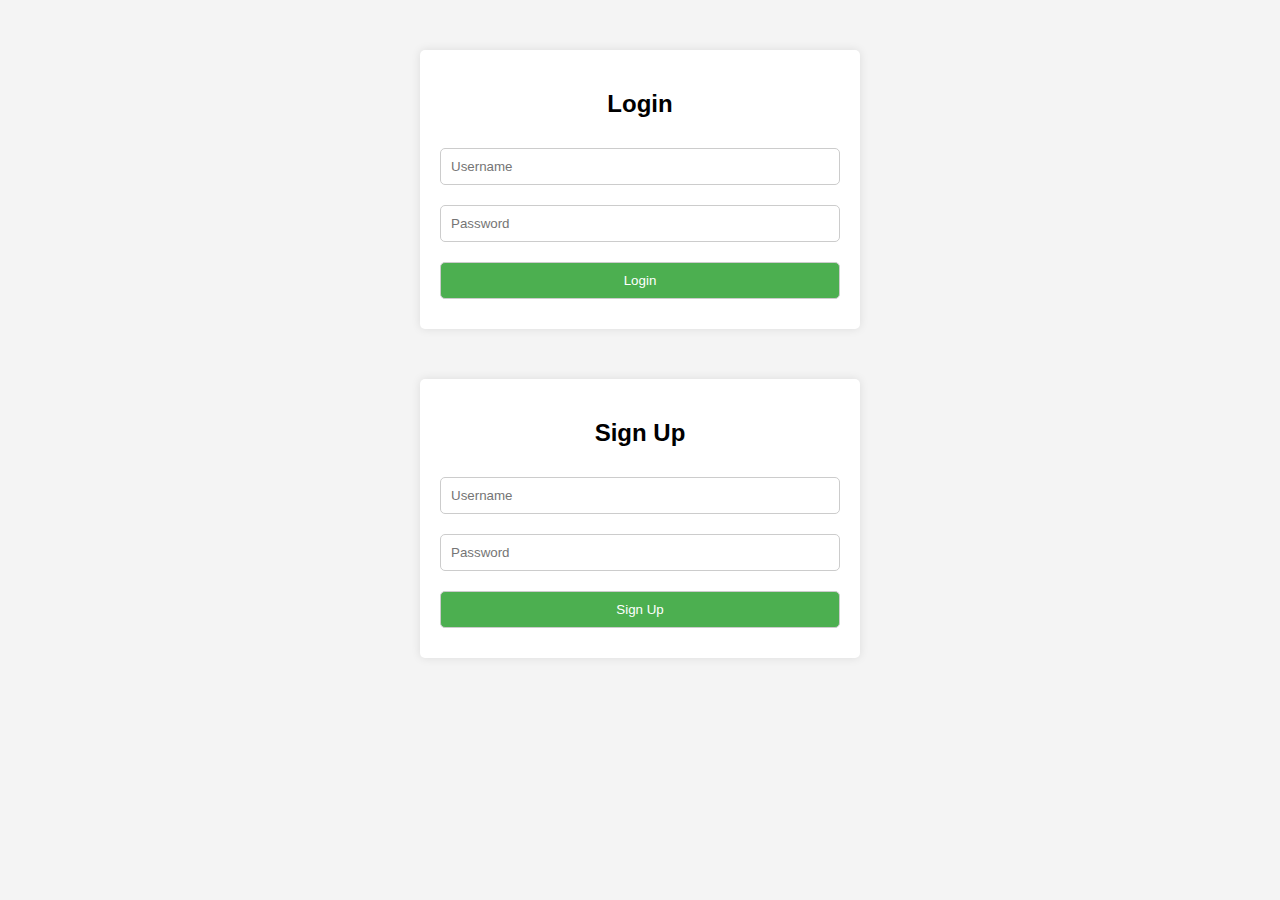
<file: login-signup.html>
<!DOCTYPE html>
<html lang="en">
<head>
    <meta charset="UTF-8">
    <meta name="viewport" content="width=device-width, initial-scale=1.0">
    <title>Login and Signup Page</title>
    <link rel="stylesheet" href="login.css">

</head>
<body>
    <div class="container">
        <h2>Login</h2>
        <form action="/login" method="post">
            <input type="text" name="username" placeholder="Username" required>
            <input type="password" name="password" placeholder="Password" required>
            <input type="submit" value="Login">
        </form>
    </div>

    <div class="container">
        <h2>Sign Up</h2>
        <form action="/signup" method="post">
            <input type="text" name="username" placeholder="Username" required>
            <input type="password" name="password" placeholder="Password" required>
            <input type="submit" value="Sign Up">
        </form>
    </div>
</body>
</html>
</file>
<file: login.css>
body {
    font-family: Arial, sans-serif;
    background-color: #f4f4f4;
}
.container {
    max-width: 400px;
    margin: 50px auto;
    padding: 20px;
    background-color: #fff;
    border-radius: 5px;
    box-shadow: 0 0 10px rgba(0, 0, 0, 0.1);
}
h2 {
    text-align: center;
}
input[type="text"],
input[type="password"],
input[type="submit"] {
    width: 100%;
    padding: 10px;
    margin: 10px 0;
    border: 1px solid #ccc;
    border-radius: 5px;
    box-sizing: border-box;
}
input[type="submit"] {
    background-color: #4caf50;
    color: white;
    cursor: pointer;
}
input[type="submit"]:hover {
    background-color: #45a049;
}
</file>
